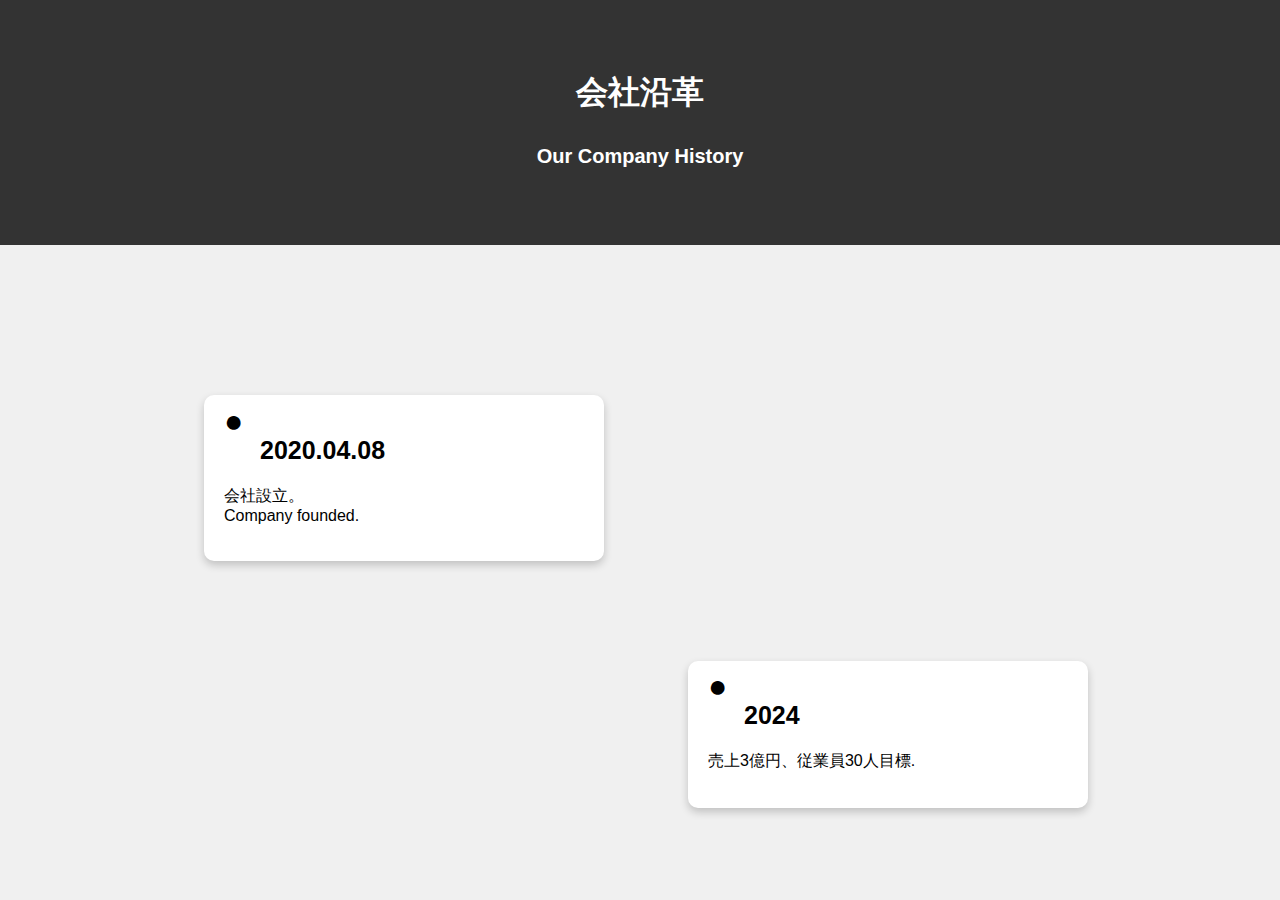
<file: timeline.html>
<!DOCTYPE html>
<html lang="ja">
<head>
    <meta charset="UTF-8">
    <title>History</title>

    <style>
        #body1 {
            font-family: Arial, sans-serif;
            margin: 0;
            padding: 0;
            background-color: #f0f0f0;
        }

        #header1 {
            text-align: center;
            padding: 50px 0;
            background-color: #333;
            color: white;
        }

        .timeline {
            position: relative;
            padding: 50px 20px;
            max-width: 800px;
            margin: 0 auto;
        }

        .timeline-line {
            position: absolute;
            top: 0;
            left: 50%;
            width: 4px;
            height: 0;
            background-color: #333;
            transform: translateX(-50%);
            opacity: 0;
            animation: draw-line 2s forwards;
        }

        @keyframes draw-line {
            to {
                opacity: 1;
                height: 100%;
            }
        }

        .timeline-item::before {
            content: '●';
            position: absolute;
            font-size: xx-large;
            top: 5%;
            left: 5%;
            width: 2vw;
            height: 2vw;
            /*background-color: #333;*/
            border-radius: 50%;
        }

        .timeline-item:nth-child(odd) {
            left: calc(50% + 20px);
            transform: translateX(50%);
        }

        .timeline-item:nth-child(even) {
            left: calc(52% - 60%);
            transform: translateX(-50%);
        }

        .timeline-item.visible {
            opacity: 1;
            transform: translateY(0) translateX(0);
        }
        .timeline-item > h2{
            padding-left: 10%;
            font-weight: bold;
        }

        @media (max-width: 500px) {
          .timeline-item > h2{
            padding-left: 10%;
            font-weight: bold;
            font-size: 4.5vw;
          }

          .timeline-item > p{
            font-size: 13px;
          }

          .timeline-item {
            position: relative;
            width: 45%;
            background-color: white;
            padding: 20px;
            margin: 40px 1px 50px 10px;
            border-radius: 10px;
            box-shadow: 0 4px 8px rgba(0, 0, 0, 0.2);
            opacity: 0;
            transform: translateY(20px);
            transition: opacity 0.6s ease-out, transform 0.6s ease-out;
              overflow: auto;
          }
            .timeline-item::before{
                top: 3%;
            }

          .timeline-subtitle {
            font-size: 5vw;
          }
        }

        @media (min-width: 501px) {
          .timeline-item {
            position: relative;
            width: 45%;
            background-color: white;
            padding: 20px;
            margin: 100px 1px 20px 28px;
            border-radius: 10px;
            box-shadow: 0 4px 8px rgba(0, 0, 0, 0.2);
            opacity: 0;
            transform: translateY(20px);
            transition: opacity 0.6s ease-out, transform 0.6s ease-out;
              overflow: auto;
          }

          .timeline-subtitle {
            font-size: 25px;
          }
        }
        .scroll::-webkit-scrollbar {
            display: none;
        }

        .scroll {
            -ms-overflow-style: none; /* 인터넷 익스플로러 */
            scrollbar-width: none; /* 파이어폭스 */
        }
    </style>
</head>
<body id="body1">
<header id="header1">
    <h1 class="timeline-title subtitle">会社沿革</h1>
    <h4 style="font-size: 20px; margin-top: 30px;">Our Company History</h4>
</header>
<section class="timeline">
    <div class="timeline-line"></div>

    <div class="timeline-item scroll" data-year="2020">
        <h2 class="timeline-subtitle">2020.04.08</h2>
        <p>会社設立。<br>Company founded.</p>
    </div>
<!--    <div class="timeline-item" data-year="2021">-->
<!--        <h2>2021</h2>-->
<!--        <p>First product launched.</p>-->
<!--    </div>-->
<!--    <div class="timeline-item" data-year="2022">-->
<!--        <h2>2022</h2>-->
<!--        <p>Expanded to USA markets.</p>-->
<!--    </div>-->
<!--    <div class="timeline-item" data-year="2023">-->
<!--        <h2>2023</h2>-->
<!--        <p>Reached 623 million users.</p>-->
<!--    </div>-->
    <div class="timeline-item scroll" data-year="2024">
        <h2 class="timeline-subtitle ">2024</h2>
        <p >売上3億円、従業員30人目標.</p>
    </div>
<!--    <div class="timeline-item" data-year="2025">-->
<!--        <h2>2025</h2>-->
<!--        <p>年商100億円</p>-->
<!--    </div>-->

<!--    <div style="padding-bottom: 300px"></div>-->
</section>
<script>
    document.addEventListener('DOMContentLoaded', function() {
        const items = document.querySelectorAll('.timeline-item');

        const isVisible = (el) => {
            const rect = el.getBoundingClientRect();
            return (
                rect.top >= 0 &&
                rect.bottom <= (window.innerHeight || document.documentElement.clientHeight)
            );
        };

        const handleScroll = () => {
            items.forEach(item => {
                if (isVisible(item)) {
                    item.classList.add('visible');
                }
            });
        };

        window.addEventListener('scroll', handleScroll);
        handleScroll(); // 초기 로드 시 호출하여 뷰포트에 있는 항목을 표시
    });
</script>
</body>
</html>
</file>
